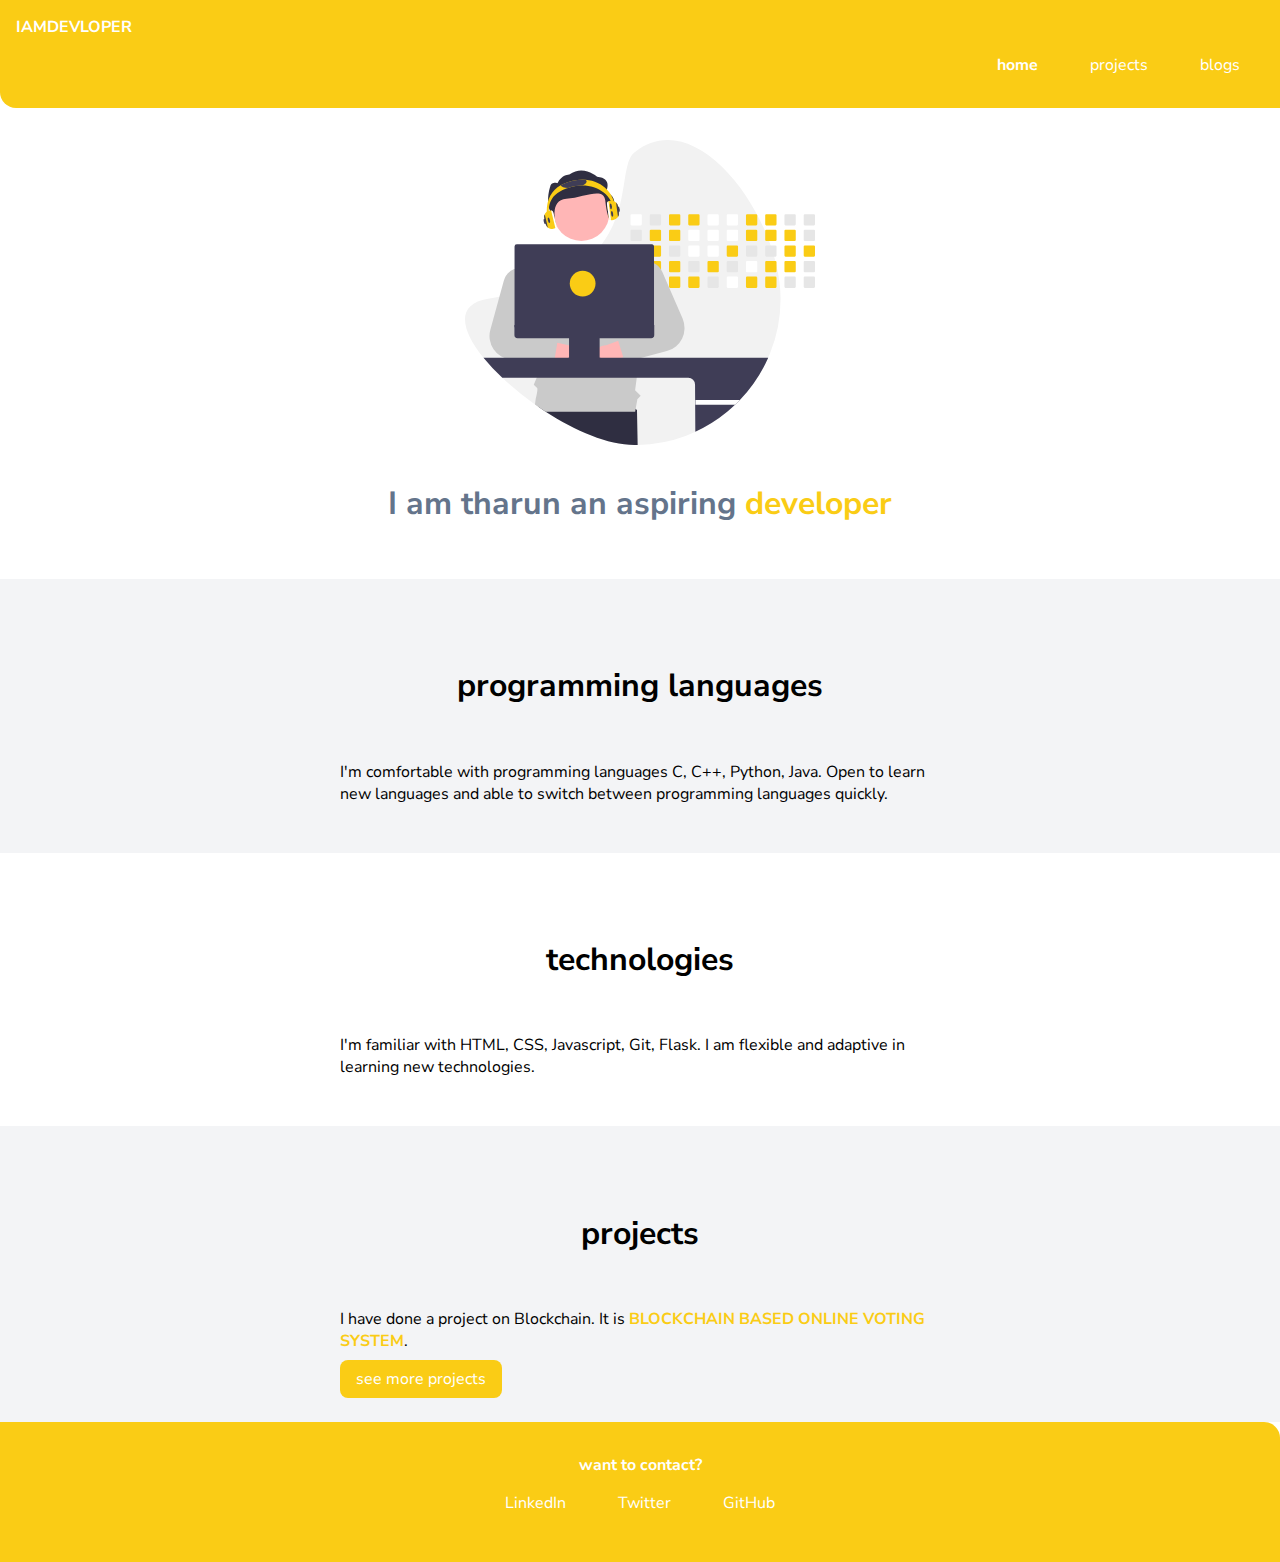
<file: index.html>
<!DOCTYPE html>
<html lang="en">
<head>
    <meta charset="UTF-8">
    <meta http-equiv="X-UA-Compatible" content="IE=edge">
    <meta name="viewport" content="width=device-width, initial-scale=1.0">
    <title>tharun gade</title>
    <link href="styles.css" rel="stylesheet" type="text/css"/>
</head>
<body>
    <nav class="navigation">
        <div class="nav-brand">IAMDEVLOPER</div>
        <ul class="list-non-bullet nav-pills">
            <li class="list-item-inline">
                <a class="link link-active" href="/">home</a>
            </li>
            <li class="list-item-inline">
                <a class="link" href="/projects.html">projects</a>
            </li>
            <li class="list-item-inline">
                <a class="link" href="/blog.html">blogs</a>
            </li>
        </ul>
    </nav>

    <header class="hero">
        <img class="hero-img"src="images/hero.svg"/>
        <h1 class="hero-heading">I am tharun an aspiring <span class="highlight">developer</span></h1>
    </header>

    <section class="section ow">
        <div class="container container-center">
        <h1>programming languages</h1>
        <p>I'm comfortable with programming languages C, C++, Python, Java. 
        Open to learn new languages and able to switch between programming languages quickly.
        </p>
        </div>
    </section>

    <section class="section">
        <div class="container container-center">
        <h1>technologies</h1>
        <p>I'm familiar with HTML, CSS, Javascript, Git, Flask.
         I am flexible and adaptive in learning new technologies.</p>
        </div>
    </section>

    <section class="section ow">
        <div class="container container-center">
        <h1>projects</h1>
        <p>I have done a project on Blockchain. It is <span class="highlight">BLOCKCHAIN BASED ONLINE VOTING SYSTEM</span>.</p>
        <a class="link link-primary" href="/projects.html">see more projects</a>
        </div>
    </section>

    <footer class="footer">
        <div class="footer-heading">want to contact?</div>
        <ul class = "links-social list-non-bullet">
            <li class="list-item-inline"><a class = "link" href = "https://www.linkedin.com/in/tharungade/">LinkedIn</a></li>
            <li class="list-item-inline"><a class = "link" href = "https://twitter.com/gade_tharun">Twitter</a></li>
            <li class="list-item-inline"><a class = "link" href = "https://github.com/tharungade">GitHub</a></li>
        </ul>
    </footer>

</body>
</html>
</file>
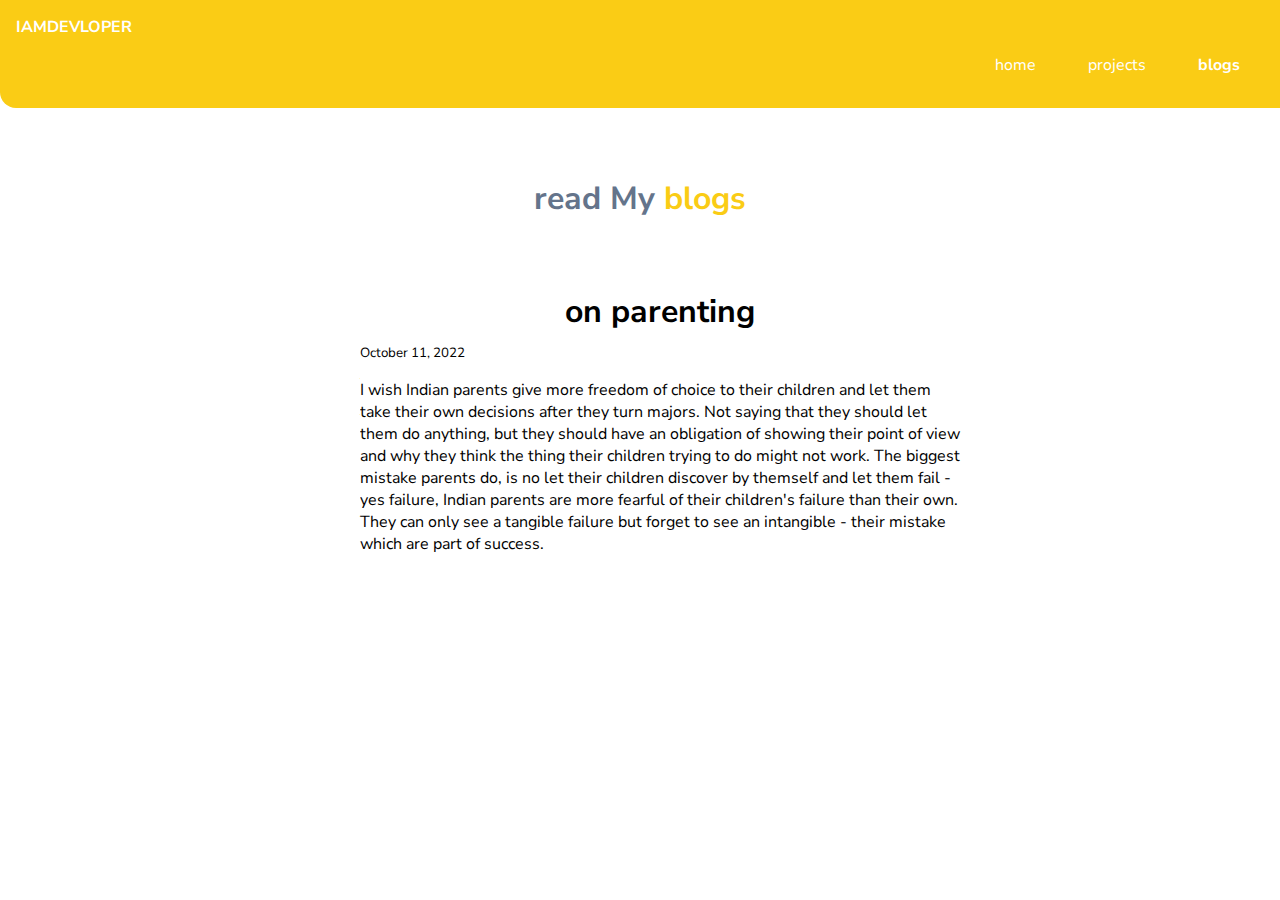
<file: blog.html>
<!DOCTYPE html>
<html lang="en">
<head>
    <meta charset="UTF-8">
    <meta http-equiv="X-UA-Compatible" content="IE=edge">
    <meta name="viewport" content="width=device-width, initial-scale=1.0">
    <title>Blogs</title>
    <link href="styles.css" rel="stylesheet" type="text/css"/>
</head>
<body>
    <nav class="navigation">
        <div class="nav-brand">IAMDEVLOPER</div>
        <ul class="list-non-bullet nav-pills">
            <li class="list-item-inline">
                <a class="link" href="/">home</a>
            </li>
            <li class="list-item-inline">
                <a class="link" href="/projects.html">projects</a>
            </li>
            <li class="list-item-inline">
                <a class="link  link-active" href="/blog.html">blogs</a>
            </li>
        </ul>
    </nav>

    <header class="hero">
        <h1 class="hero-heading">read My <span class="highlight">blogs</span></h1>
    </header>

    <ul class="list-non-bullet">
        <li>

    <article class="show-list container container-center">
                <h1>on parenting</h1>
                <small>October 11, 2022</small>
                <br>
                <p>
                    I wish Indian parents give more freedom of choice to their children and let them take their own decisions after they turn majors. 
                    Not saying that they should let them do anything, but they should have an obligation of showing their point of view and why they think the thing their children trying to do might not work. 
                    The biggest mistake parents do, is no let their children discover by themself and let them fail - yes failure, Indian parents are more fearful of their children's failure than their own. 
                    They can only see a tangible failure but forget to see an intangible - their mistake which are part of success.
                </p>
            </article>
        </li>
    </ul>

    

</body>
</html>
</file>
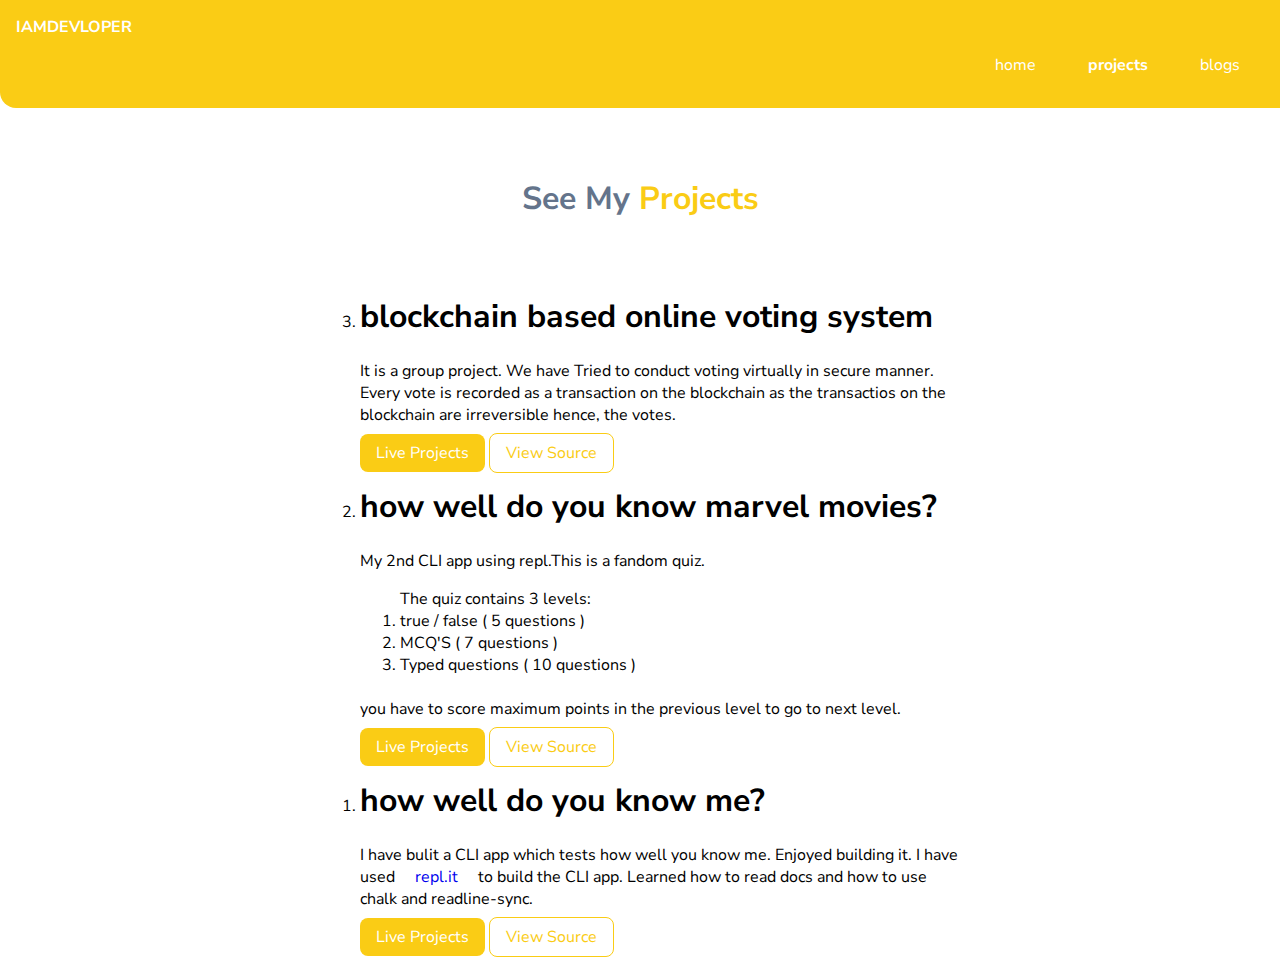
<file: projects.html>
<!DOCTYPE html>
<html lang="en">
<head>
    <meta charset="UTF-8">
    <meta http-equiv="X-UA-Compatible" content="IE=edge">
    <meta name="viewport" content="width=device-width, initial-scale=1.0">
    <title>Projects</title>
    <link href="styles.css" rel="stylesheet" type="text/css"/>
</head>
<body>
    <nav class="navigation">
        <div class="nav-brand">IAMDEVLOPER</div>
        <ul class="list-non-bullet nav-pills">
            <li class="list-item-inline">
                <a class="link" href="/">home</a>
            </li>
            <li class="list-item-inline">
                <a class="link  link-active" href="/projects.html">projects</a>
            </li>
            <li class="list-item-inline">
                <a class="link" href="/blog.html">blogs</a>
            </li>
        </ul>
    </nav>

    <header class="hero">
        <h1 class="hero-heading">See My <span class="highlight">Projects</span></h1>
    </header>

    <ol reversed>

        <div class="container container-center">
            <li>
                <h1>blockchain based online voting system</h1>
                <p>
                    It is a group project. We have Tried to conduct voting virtually in secure manner.
                    Every vote is recorded as a transaction on the blockchain as the transactios on the blockchain
                    are irreversible hence, the votes.
                </p>
            </li>
            <a class="link link-primary" href="http://blockvotes.herokuapp.com/">Live Projects</a>
            <a class="link link-secondary" href="https://github.com/thefarazxr/BlockVote.eth">View Source</a>
        </div>

        <div class="container container-center">
            <li>
                <h1>how well do you know marvel movies?</h1>
                <p>
                    My 2nd CLI app using repl.This is a fandom quiz.
                    <ol>
                    The quiz contains 3 levels: 
                    <li>true / false ( 5 questions )</li> 
                    <li>MCQ'S ( 7 questions ) </li>
                    <li>Typed questions ( 10 questions )</li>
                    </ol>
                    <br>
                    you have to score maximum points in the previous level to go to next level.
                </p>
            </li>
            <a class="link link-primary" href="https://replit.com/@tharunGade/marvelQuiz#index.js?embed=1&output=1">Live Projects</a>
            <a class="link link-secondary" href="https://github.com/tharungade/marvel-quiz">View Source</a>
        </div>

        <div class="container container-center">
            <li>
                <h1>how well do you know me?</h1>
                <p>
                I have bulit a CLI app which tests how well you know me. Enjoyed building it.   
                I have used <a class = "link" href="https://replit.com/">repl.it</a> to build the CLI app.
                Learned how to read docs and how to use chalk and readline-sync.
                </p>
            </li>
            <a class="link link-primary" href="https://replit.com/@tharunGade/howWellYouKnowTharun#index.js?embed=1&output=1">Live Projects</a>
            <a class="link link-secondary" href="https://github.com/tharungade/how-well-you-know-me">View Source</a>
        </div>        
    </ol>
    

</body>
</html>
</file>
<file: styles.css>
@import url('https://fonts.googleapis.com/css2?family=Nunito+Sans:wght@400;700&display=swap');

:root{
    --primary-color: #facc15;
    --off-white: #f3f4f6;
    --dark-gray: #64748b;
}
body{
    font-family: 'Nunito Sans', sans-serif;
    margin: 0px;
}

hr{
    margin: 2rem 0rem;
}

.highlight{
    color: var(--primary-color);
    font-weight: bold;
}
/** container **/
.container
{
    padding: 0rem 1rem;
}

.container-center
{
    max-width: 600px;
    margin: auto;
}


/** links **/

.link{
    text-decoration: none;
    padding: 0.5rem 1rem;
}

.link-primary{
    background-color: var(--primary-color);
    border-radius: 0.5rem;
    color: white ;
}

.link-secondary
{
    border-radius: 0.5rem;
    border: 1px solid var(--primary-color);
    color: var(--primary-color);
}

/** lists **/

.list-non-bullet
{
    list-style: none;
}

.list-item-inline
{
    display: inline;
    padding: 0rem 0.5rem;
}

/** navigation **/

.navigation
{
    background-color: var(--primary-color);
    color: white ;
    padding: 1rem;
    border-bottom-left-radius: 1rem;
}

.navigation .nav-pills
{
    text-align: right;
}

.navigation .link
{
    color: white ;
}

.navigation .nav-brand
{
    font-weight: bold;
}

.navigation .link-active
{
    font-weight: bold;
}

/** header **/

.hero
{
    padding: 2rem;
}

.hero .hero-img
{
    max-width: 350px;
    margin: auto;
    display: block;
}

.hero .hero-heading
{
   padding-top: 1rem;
   color: var(--dark-gray);
   text-align: center;
}


/** section **/

.section
{
    padding: 2rem;
}

.section h1{
    text-align: center;
    padding: 2rem;
}

.ow 
{
    background-color: var(--off-white);
}

/** footer **/

.footer {
    background-color: var(--primary-color);
    padding: 2rem;
    text-align: center;
    color: white ;
    border-top-right-radius: 1rem;
}

.footer .link
{
    color: white;
}

.footer ul
{
    padding-inline-start: 0px;
}

.footer .footer-heading
{
    font-weight: bold;
}

/** article css **/

.show-list h1{
    margin: 0.5rem;
    text-align: center;
}
</file>
